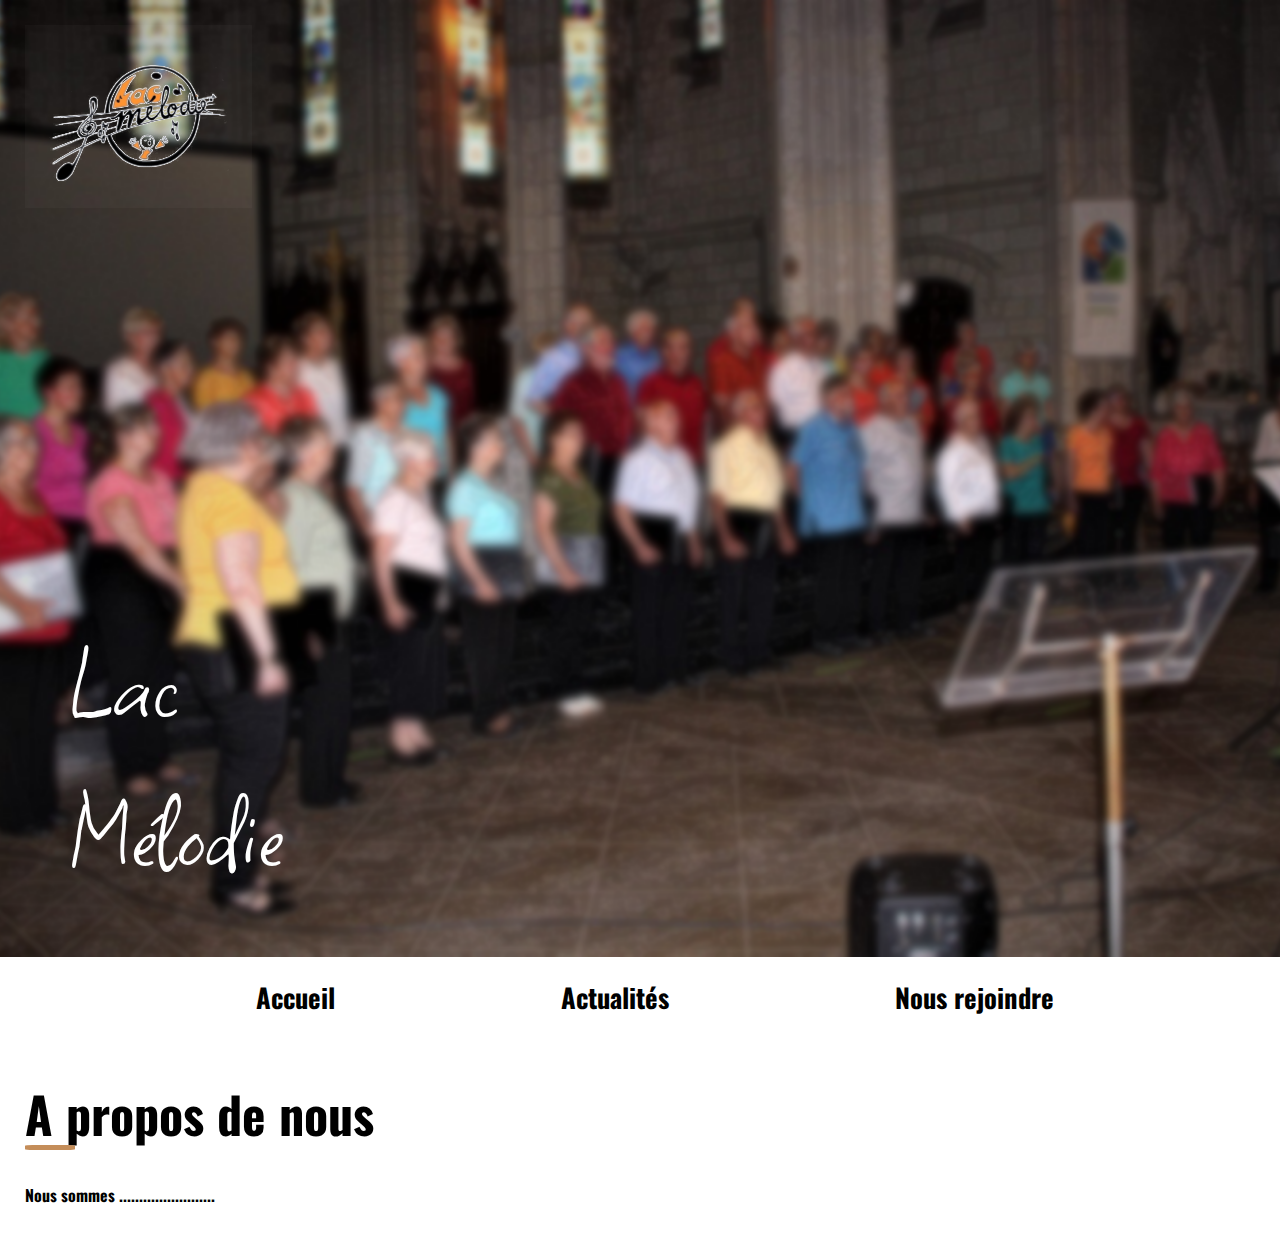
<file: Lac_Melodie/index.html>
<!DOCTYPE html>
<html lang="fr">
<head>
    <link rel="icon" type="image/png" sizes="16x16" href="Images/Logo.png">
    <meta charset="UTF-8">
    <meta http-equiv="X-UA-Compatible" content="IE=edge">
    <meta name="viewport" content="width=device-width, initial-scale=1.0">
    <title>Lac Mélodie - Chorale de Saint Philbert de Grand Lieu</title>
    <link rel="stylesheet" href="CSS/style.css">
    <link rel='stylesheet' href='https://cdn-uicons.flaticon.com/uicons-regular-straight/css/uicons-regular-straight.css'>
    <link rel='stylesheet' href='https://cdn-uicons.flaticon.com/uicons-regular-rounded/css/uicons-regular-rounded.css'>
</head>
<body>
    <section class="top-page">
        <div class="landing-page">
            <img src="Images/Logo.png" alt="">
            <h1 class="main-title">Lac </br>Mélodie</h1>
        </div>
        
        
    </section>
    <header>
            <nav class="nav">
                <li><a href=#accueil class="Accueil"><i class="fi fi-rs-home"></i><strong> Accueil </strong></a></li>
                <li><a href="actu.html" class="Actualités"><i class="fi fi-rr-calendar"></i><strong> Actualités </strong></a></li>
                <li><a href="contact.html" class="Join"><i class="fi fi-rr-envelope"></i><strong> Nous rejoindre </strong></a></li>
            </nav>
        </header>
        <section id="accueil" class="presentation">
            <h1 class="title-presentation">A propos de nous</h1>
            <p class="textepresent">Nous sommes ........................</p>
        </section>
</body>
</html>
</file>
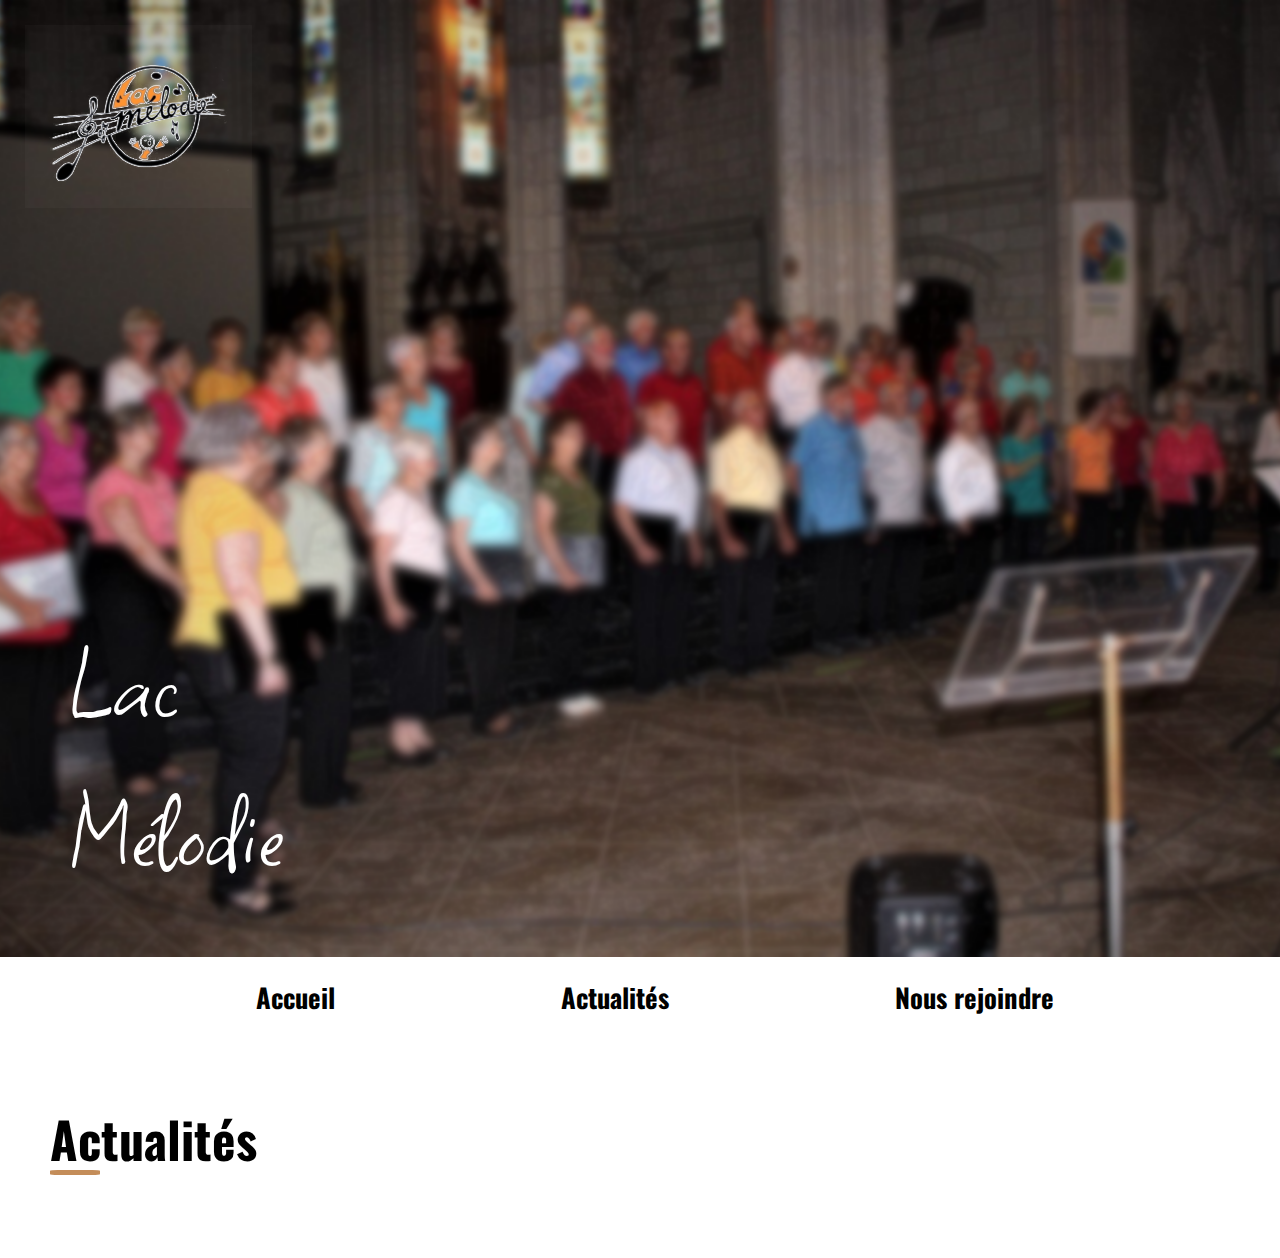
<file: Lac_Melodie/actu.html>
<!DOCTYPE html>
<html lang="fr">
<head>
    <link rel="icon" type="image/png" sizes="16x16" href="Images/Logo.png">
    <meta charset="UTF-8">
    <meta http-equiv="X-UA-Compatible" content="IE=edge">
    <meta name="viewport" content="width=device-width, initial-scale=1.0">
    <title>Lac Mélodie - Actualités</title>
    <link rel="stylesheet" href="CSS/style.css">
    <link rel='stylesheet' href='https://cdn-uicons.flaticon.com/uicons-regular-straight/css/uicons-regular-straight.css'>
    <link rel='stylesheet' href='https://cdn-uicons.flaticon.com/uicons-regular-rounded/css/uicons-regular-rounded.css'>
</head>
<body>
    <section class="top-page">
        <div class="landing-page">
            <img src="Images/Logo.png" alt="">
            <h1 class="main-title">Lac </br>Mélodie</h1>
        </div>
        
        
    </section>
    <header>
            <nav class="nav">
                <li><a href=index.html class="Accueil"><i class="fi fi-rs-home"></i><strong> Accueil </strong></a></li>
                <li><a href="#actu" class="Actualités"><i class="fi fi-rr-calendar"></i><strong> Actualités </strong></a></li>
                <li><a href="contact.html" class="Join"><i class="fi fi-rr-envelope"></i><strong> Nous rejoindre </strong></a></li>
            </nav>
        </header>
        <section id="actu" class="actu">
            <h1 class="title-actu">Actualités</h1>

        </section>
        
</body>
</html>
</file>
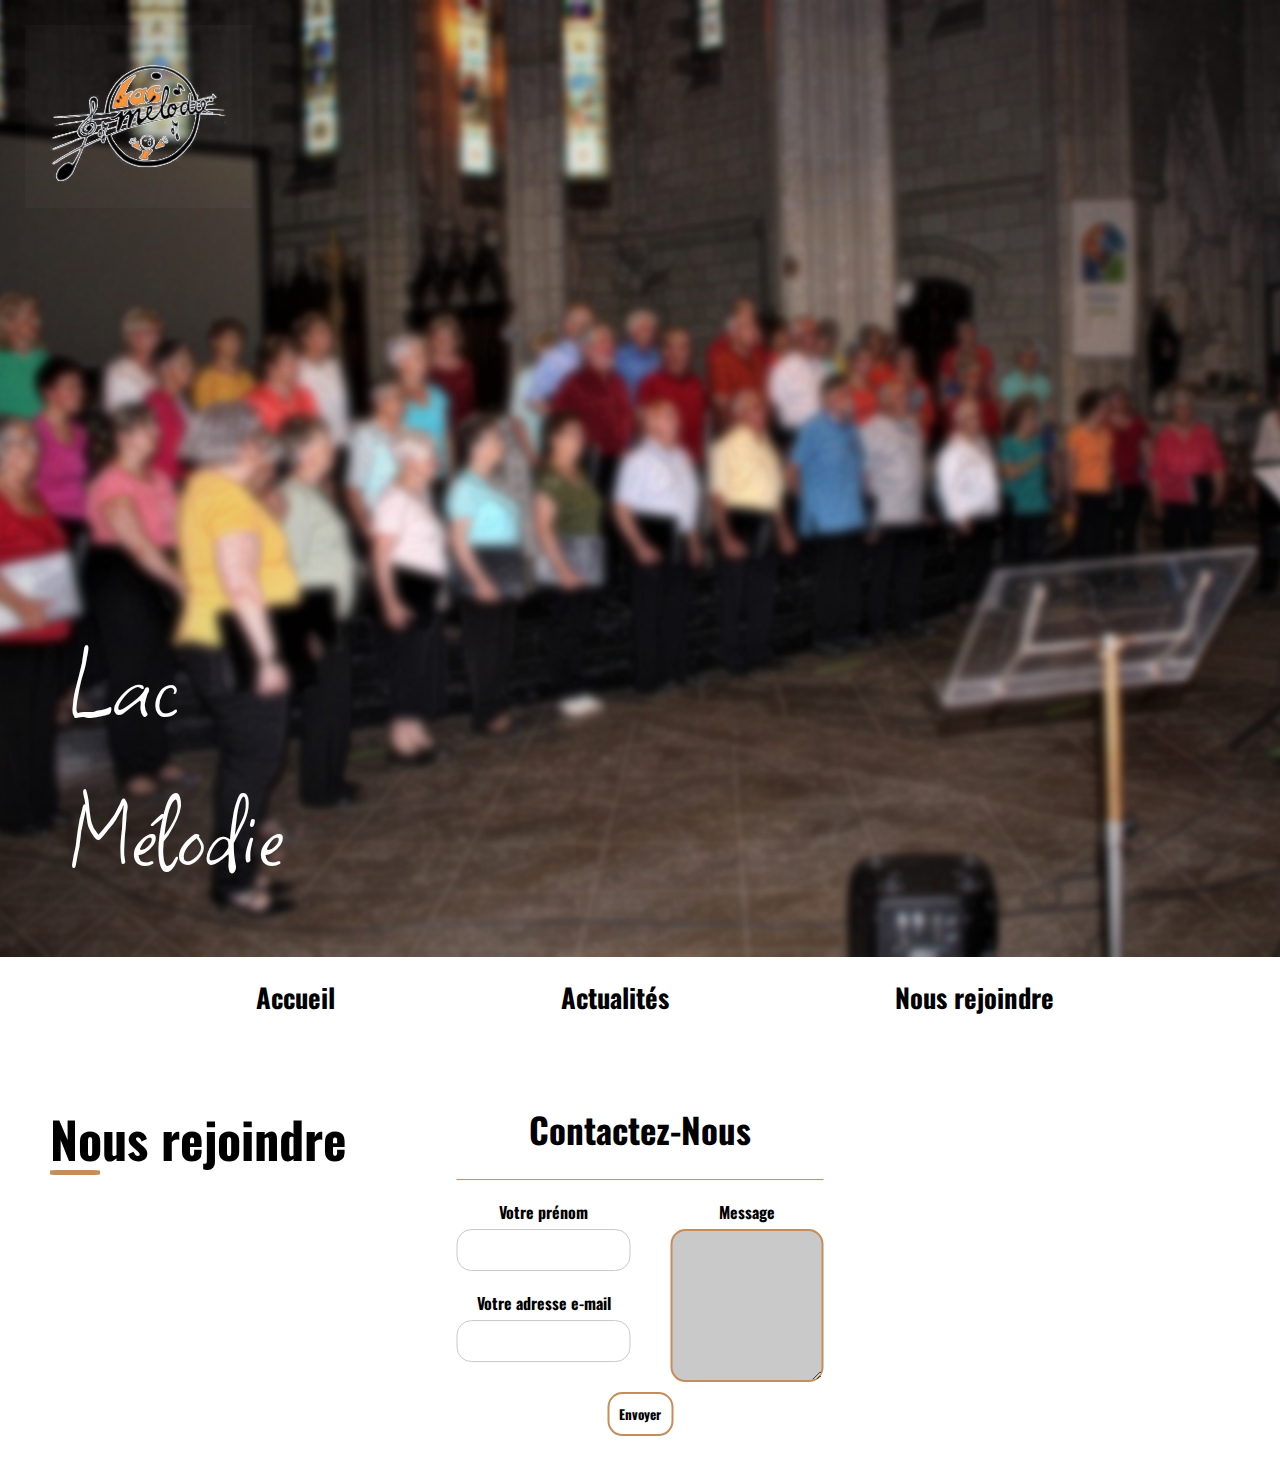
<file: Lac_Melodie/contact.html>
<!DOCTYPE html>
<html lang="fr">
<head>
    <link rel="icon" type="image/png" sizes="16x16" href="Images/Logo.png">
    <meta charset="UTF-8">
    <meta http-equiv="X-UA-Compatible" content="IE=edge">
    <meta name="viewport" content="width=device-width, initial-scale=1.0">
    <title>Lac Mélodie - Contact</title>
    <link rel="stylesheet" href="CSS/style.css">
    <link rel='stylesheet' href='https://cdn-uicons.flaticon.com/uicons-regular-straight/css/uicons-regular-straight.css'>
    <link rel='stylesheet' href='https://cdn-uicons.flaticon.com/uicons-regular-rounded/css/uicons-regular-rounded.css'>
</head>
<body>
    <section class="top-page">
        <div class="landing-page">
            <img src="Images/Logo.png" alt="">
            <h1 class="main-title">Lac </br>Mélodie</h1>
        </div>
        
        
    </section>
    <header>
            <nav class="nav">
                <li><a href=index.html class="Accueil"><i class="fi fi-rs-home"></i><strong> Accueil </strong></a></li>
                <li><a href="#actu" class="Actualités"><i class="fi fi-rr-calendar"></i><strong> Actualités </strong></a></li>
                <li><a href="#contact" class="Join"><i class="fi fi-rr-envelope"></i><strong> Nous rejoindre </strong></a></li>
            </nav>
        </header>
        <section id="contact" class="contact">
            <h1 class="title-contact">Nous rejoindre</h1>

        </section>
        <form align = center method="post" action="traitement.php">
            <h1>Contactez-Nous</h1>
            <div class="separation"></div>
            <div class="corp-formulaire">
                <div class="gauche">
                    <div class="boite">
                        <label>Votre prénom</label>
                        <input type="text">
                        <i class="fi fi-rr-user"></i>
                    </div>
                    <div class="boite">
                        <label>Votre adresse e-mail</label>
                        <input type="email">
                        <i class="fi fi-rr-envelope"></i>
                    </div>
                    
                </div>
                <div class="droite">
                    <div class="boite">
                        <label>Message</label>
                        <textarea></textarea>
                    </div>
                </div>
            </div>
            <div class="pied-formulaire" align = center>
                <input type="submit" value="Envoyer"/>
            </div>
        </form>

        </section>
        
</body>
</html>
</file>
<file: Lac_Melodie/CSS/style.css>
@import url('https://fonts.googleapis.com/css2?family=Oswald:wght@200&display=swap');
@import url('https://fonts.googleapis.com/css2?family=Cormorant+SC:wght@600&family=Oswald:wght@200&display=swap');
@import url('https://fonts.googleapis.com/css2?family=Square+Peg&display=swap');

body {
    margin: 0px auto;
}

* {
    font-family: "Oswald";
}
/* Page principale */

section.top-page {
    background: url('../Images/fond.png');
    background-size: cover;
    background-position: top;
    height: 907px;
    padding: 25px;

}

.main-title {
    
    margin: 0 auto;
    padding-left: 40px;
    font-size: 700%;
    color: white;
    padding-top: 400px;
    font-family: Square Peg ;
    font-weight: 100;
    position: relative;
}

 /* Menu de nav */

 nav.nav {
    display : flex;
    justify-content: space-evenly;
    list-style: none;
    margin-left: 30px;
    margin-top: 20px;
    font-size: 20pt;
    

 }
 a {
    color: black;
    text-decoration: none;
    
 }
 

 /* Presentaion accueil */

 .presentation{
    justify-content: space-evenly;
    padding: 25px;
 }
 .title-presentation {
    position: relative;
    font-size: 50px;
 }
 .title-presentation::before{
    content: "";
    position: absolute;
    background-color: rgb(196, 141, 89);
    width: 50px;
    height: 5px;
    border-radius: 15%;
    bottom: 0;
    
    
 }
 .textepresent{
    font-weight: bold;
    
 }

 /* Actu */

.actu{
   justify-content: space-evenly;
   padding: 50px;
}
.title-actu {
   position: relative;
   font-size: 50px;
}
.title-actu::before{
   content: "";
   position: absolute;
   background-color: rgb(196, 141, 89);
   width: 50px;
   height: 5px;
   border-radius: 15%;
   bottom: 0;
}

/* Contact */

.contact{
   justify-content: space-evenly;
   padding: 50px;
}
.title-contact{
   position: relative;
   font-size: 50px;
}
.title-contact::before{
   content: "";
   position: absolute;
   background-color: rgb(196, 141, 89);
   width: 50px;
   height: 5px;
   border-radius: 15%;
   bottom: 0;
}
/* Formulaire */

form{
   position: absolute;
   left: 50%;
   transform: translate(-50%, -50%);
   font-weight: bold;
   padding: 30px;
   border-radius: 10px;
}

form h1 {
   font-size: 35px;
}

form .separation {
   width: 100%;
   height: 1px;
   background-color: rgb(196, 141, 89);
}
form .corp-formulaire{
   display: flex;
   flex-wrap:wrap;
   margin-bottom: 30px;
}

form .corp-formulaire .boite {
   position: relative;
   margin-top: 20px;
   display: flex;
   flex-direction: column;
}
form .corp-formulaire .gauche .boite input{
   margin-top: 5px;
   padding:10px 5px 10px 30px ;
   border: 1px solid #c9c9c9 ;
   outline-color:rgb(196, 141, 89) ;
   border-radius: 15px;

}
form .corp-formulaire .gauche .boite i {
   position: absolute;
   left: 0;
   top: 25px;
   padding: 9px 8px;

}
form .corp-formulaire .droite{
   margin-left: 40px;
}
form .corp-formulaire .droite .boite{
   position: relative;
   margin-top: 20px;
   height: 100%;
}
form .corp-formulaire .droite .boite textarea {
   margin-top: 5px;
   padding: 10px 5px 10px 5px;
   border: 2px solid rgb(196, 141, 89);
   border-radius: 15px;
   height: 100%;
   background-color: #c9c9c9
}

form .pied-formulaire input {
   background-color: white ;
   font-weight: bold;
   border: 2px solid rgb(196, 141, 89);
   border-radius: 15px;
   padding: 10px 10px 10px 10px;
   outline-color: none;
   transition: transform 0.5s;

}
form .pied-formulaire input:hover{
   background-color:rgb(196, 141, 89) ;
   transform: scale(1.05);
   cursor: pointer;
   
}
</file>
